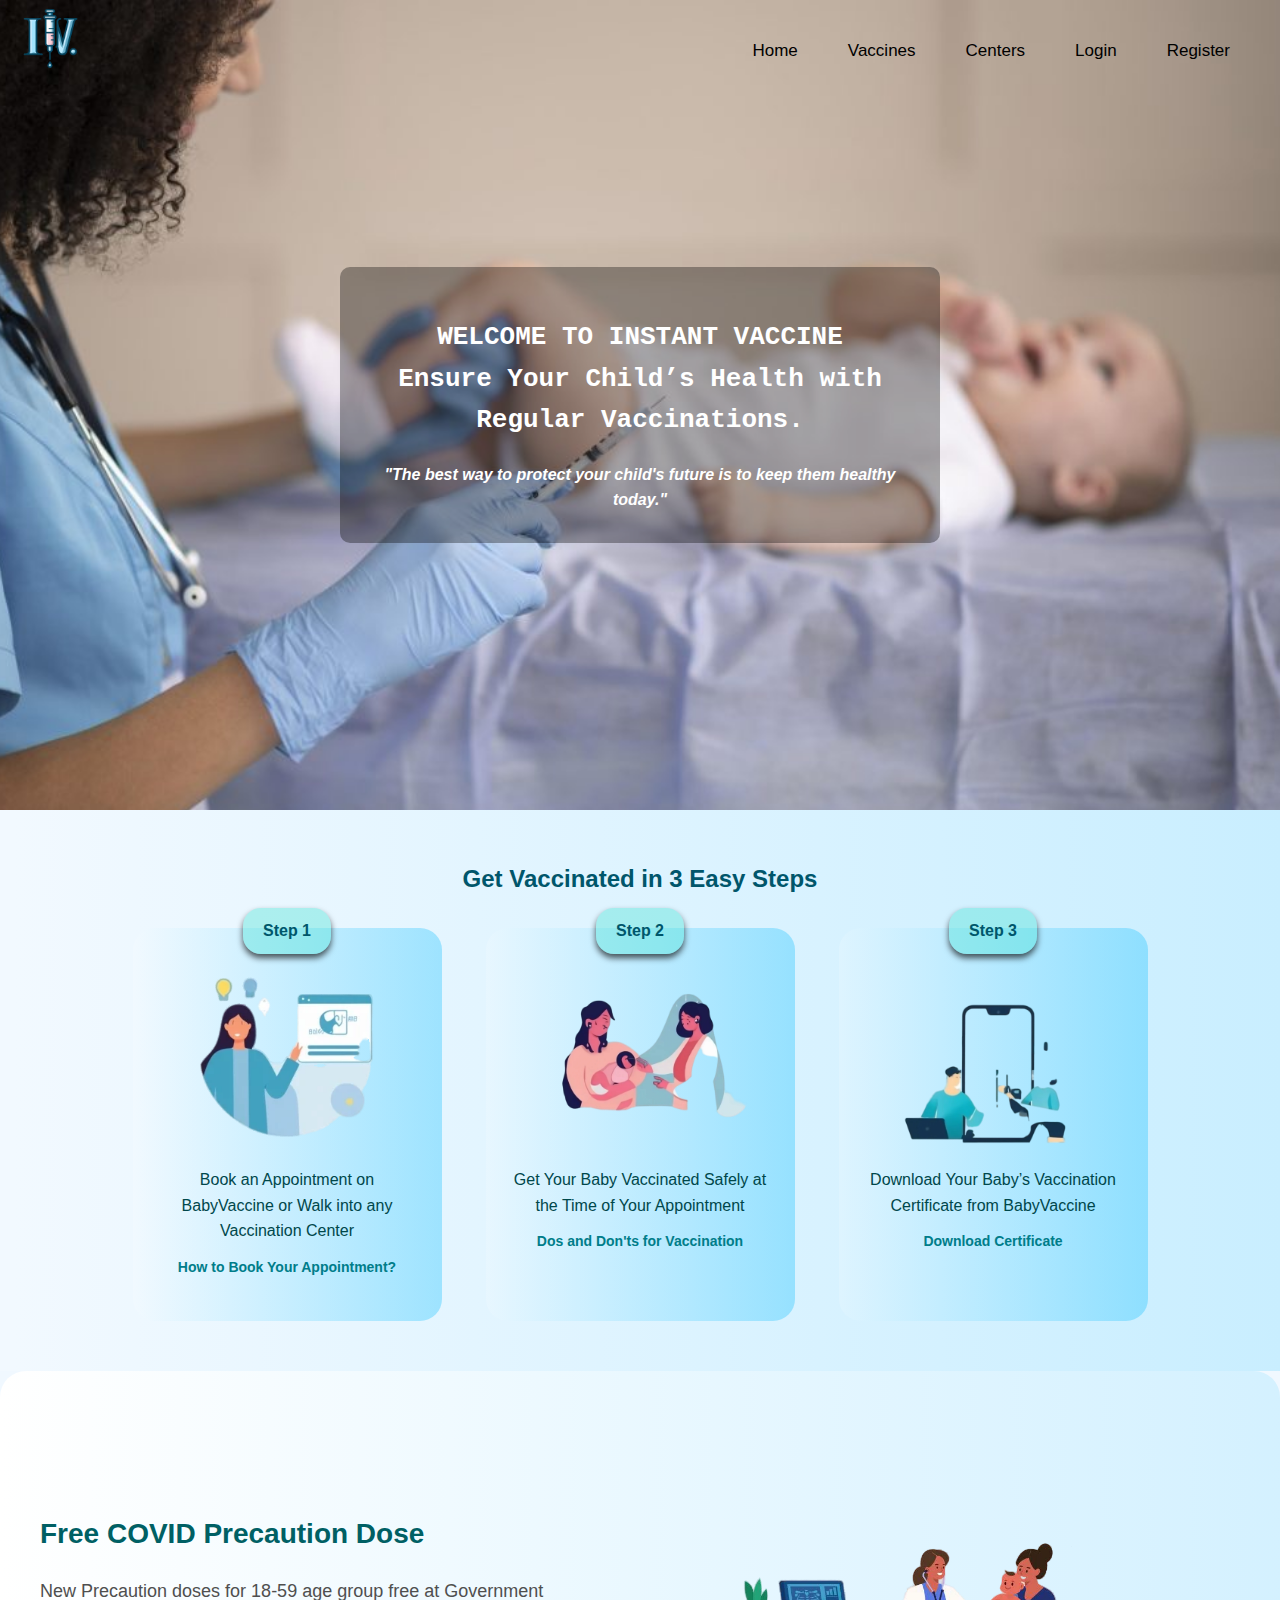
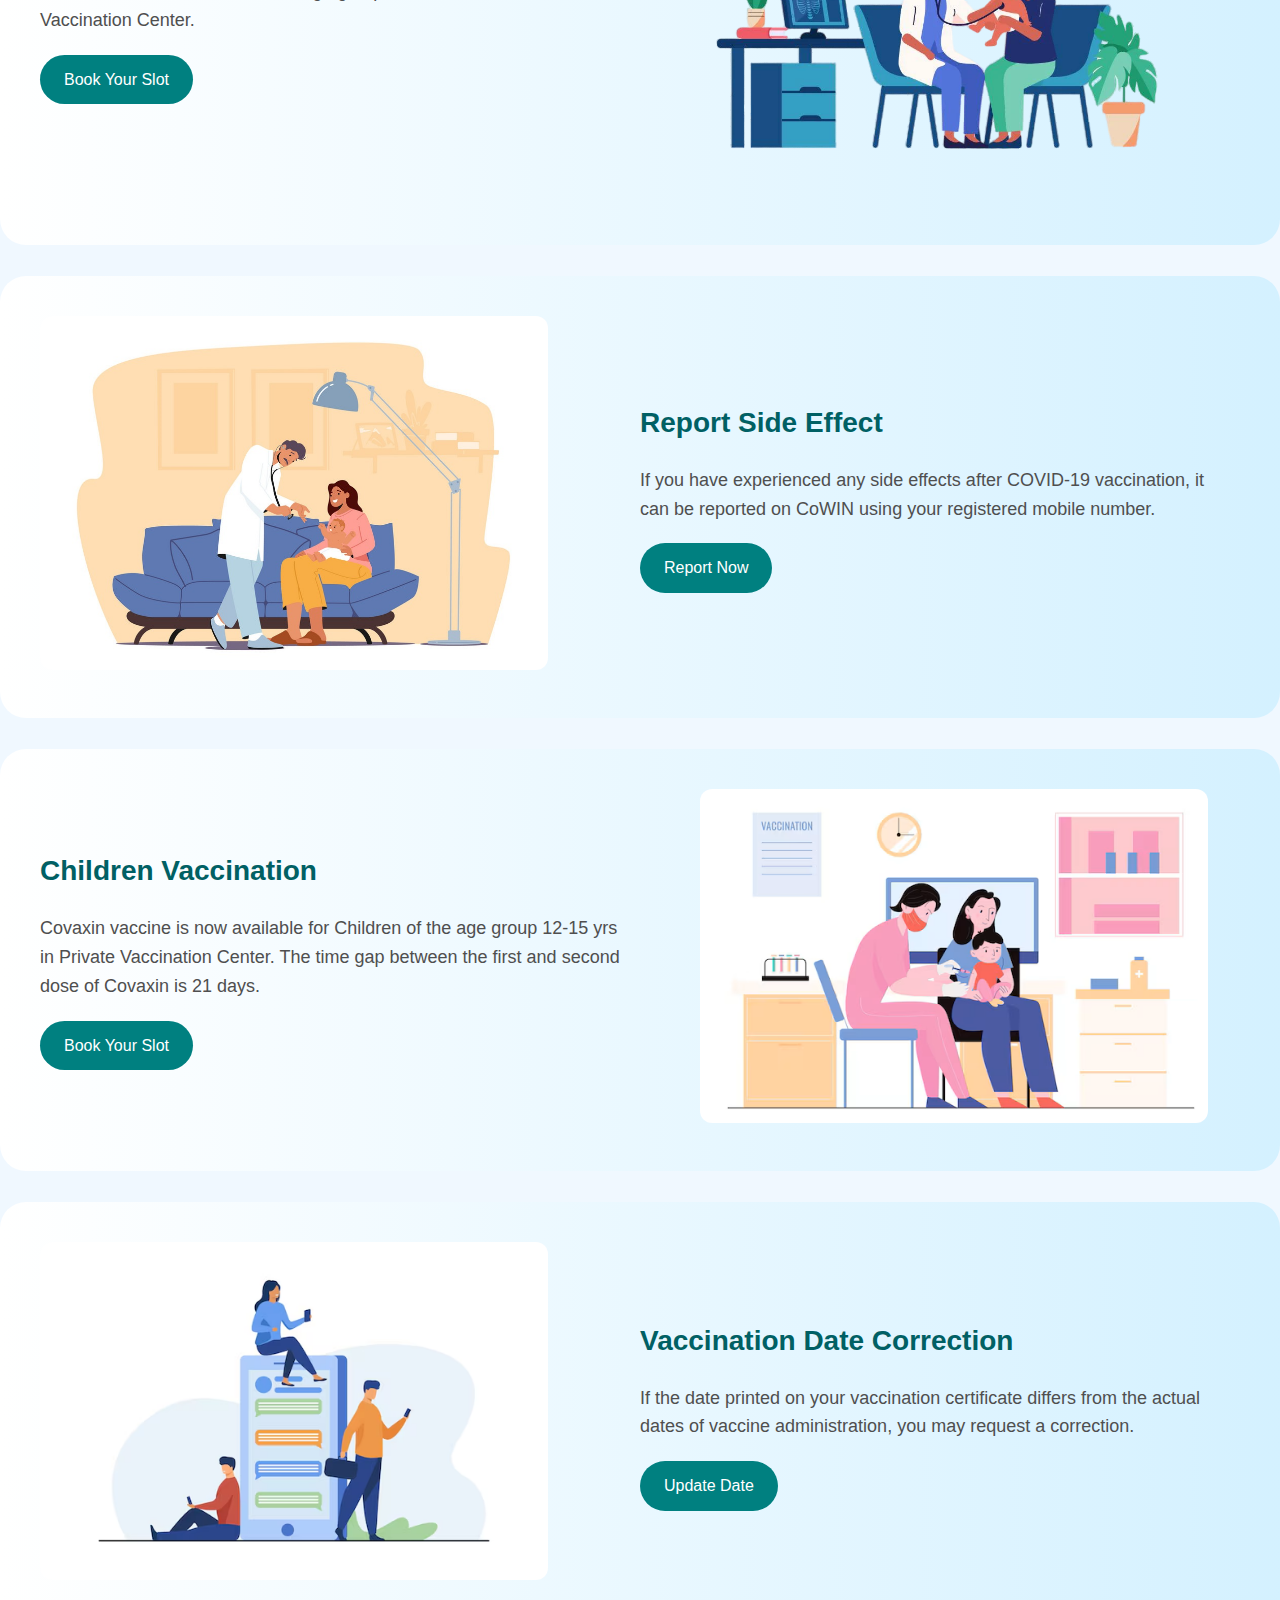
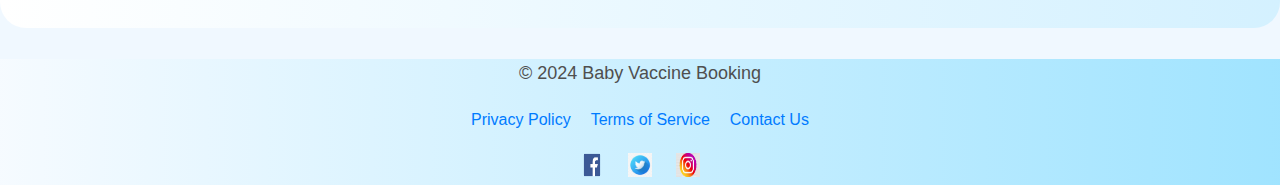
<file: admin/index.html>
<!DOCTYPE html>
<html lang="en">
<head>
    <meta charset="UTF-8">
    <meta name="viewport" content="width=device-width, initial-scale=1.0">
    <title>home</title>
    <link rel="stylesheet" href="index.css">
</head>
<body>

<!-- Navigation Bar -->
<header>
    <nav class="navbar">
        <img src="l1.png" alt="Menu" class="logo">
        <ul>
            <li><a href="#home">Home</a></li>
            <li><a href="http://localhost/project/admin/view_vaccine.php">Vaccines</a></li>
            <li><a href="http://localhost/project/health_center/viewcenter.php">Centers</a></li>
            <li>
                <a href="http://localhost/project/parant/p_login.php">Login</a> </li>
                <li><a href="http://localhost/project/parant/registration.php">Register</a></li>              
        </ul>
    </nav>
</header>

<!-- Main Section -->

<section id="home" class="hero">
    <div class="hero-content">
        <h2>WELCOME TO INSTANT VACCINE<br>Ensure Your Child’s Health with Regular Vaccinations.</h2>
        <p>"The best way to protect your child's future is to keep them healthy today."</p>
    </div>
</section>
    <section class="vaccination-steps">
        <h2>Get Vaccinated in 3 Easy Steps</h2>
        <div class="steps-container">
            <!-- Step 1 -->
            <div class="step-box">
                <div class="step-header">
                    <span class="step-number">Step 1</span>
                </div>
                <img src="z2.png" alt="Step 1" class="step-img">
                <div class="step-content">
                    <p>Book an Appointment on BabyVaccine or Walk into any Vaccination Center</p>
                </div>
                <a href="#" class="learn-more">How to Book Your Appointment?</a>
            </div>
            <!-- Step 2 -->
            <div class="step-box">
                <div class="step-header">
                    <span class="step-number">Step 2</span>
                </div>
                <img src="z4.png" alt="Step 2" class="step-img">
                <div class="step-content">
                    <p>Get Your Baby Vaccinated Safely at the Time of Your Appointment</p>
                </div>
                <a href="#" class="learn-more">Dos and Don'ts for Vaccination</a>
            </div>
    
            <!-- Step 3 -->
            <div class="step-box">
                <div class="step-header">
                    <span class="step-number">Step 3</span>
                </div>
                <img src="z5.png" alt="Step 3" class="step-img">
                <div class="step-content">
                    <p>Download Your Baby’s Vaccination Certificate from BabyVaccine</p>
                </div>
                <a href="#" class="learn-more">Download Certificate</a>
            </div>
        </div>
    </section>
    

 

    <!-- Precaution Dose -->
    <section class="section precaution-dose">
        <div class="content-wrapper">
            <div class="content">
                <h2>Free COVID Precaution Dose</h2>
                <p>New Precaution doses for 18-59 age group free at Government Vaccination Center.</p>
                <a href="#" class="btn-primary">Book Your Slot</a>
            </div>
            <div class="illustration">
                <img src="j.png" alt="Precaution Dose Illustration">
            </div>
        </div>
    </section>
    
    <section class="section report-side-effect">
        <div class="side-effect">
            <div class="illustration">
                <img src="e2.jpg" alt="Report Side Effect Illustration">
            </div>
            <div class="content">
                <h2>Report Side Effect</h2>
                <p>If you have experienced any side effects after COVID-19 vaccination, it can be reported on CoWIN using your registered mobile number.</p>
                <a href="#" class="btn-primary">Report Now</a>
            </div>

        </div>
    </section>
    
    <section class="section children-vaccination">
        <div class="content-wrapper">
            <div class="content">
                <h2>Children Vaccination</h2>
                <p>Covaxin vaccine is now available for Children of the age group 12-15 yrs in Private Vaccination Center. The time gap between the first and second dose of Covaxin is 21 days.</p>
                <a href="#" class="btn-primary">Book Your Slot</a>
            </div>
            <div class="illustration">
                <img src="v1.png" alt="Children Vaccination Illustration">
            </div>
        </div>
    </section>
    
    <section class="section vaccination-date-correction">
        <div class="content-wrapper">
            <div class="illustration">
                <img src="e4.avif" alt="Vaccination Date Correction Illustration">
            </div>
            <div class="content">
                <h2>Vaccination Date Correction</h2>
                <p>If the date printed on your vaccination certificate differs from the actual dates of vaccine administration, you may request a correction.</p>
                <a href="#" class="btn-primary">Update Date</a>
            </div>

        </div>
    </section>
    
    <footer>
        <div class="footer-content">
            <p>&copy; 2024 Baby Vaccine Booking</p>
            <ul class="footer-links">
                <li><a href="#">Privacy Policy</a></li>
                <li><a href="#">Terms of Service</a></li>
                <li><a href="#">Contact Us</a></li>
            </ul>
            <div class="social-media">
                <a href="#"><img src="face.png" alt="Facebook"></a>
                <a href="#"><img src="twitter.png" alt="Twitter"></a>
                <a href="#"><img src="insta.jpg" alt="Instagram"></a>
            </div>
        </div>
    </footer>
    

</body>
</html>
</file>
<file: admin/index.css>
* {
    margin: 0;
    padding: 0;
    box-sizing: border-box;
}

body {
    font-family: Arial, sans-serif;
    background-color: #f7f7f7;
    color: #333;
    line-height: 1.6;
    margin: 0;
}


nav {
    background-color: #f7f7f700;
    padding: 20px;
    display: flex;
    justify-content: space-between;
    align-items: center;
}

nav ul {
    list-style: none;
    display: flex;
    gap: 20px;
}

nav ul li a {
    color: #000000;
    text-decoration: none;
    font-size: 15px;
    padding: 8px 0px;
    font-weight: 555;
}
.navbar {
    position: absolute; 
    top: 0;
    left: 0;
    width: 100%;
    display: flex;
    justify-content: space-between;
    align-items: center;
    padding: 20px 50px;
    z-index: 10;
}
.logo {
    margin-top: -28px;
    width: auto;
    height: 90px;
    margin-left: -45px;
    color: rgb(0, 0, 0);
    font-size: 24px;
}

.navbar ul {
    display: flex;
    list-style: none;
}

.navbar ul li {
    margin-left: 30px;
}

.navbar ul li a {
    color: #000000;
    text-decoration: none;
    font-size: 17px;
    padding: 8px 0px;
    transition: color 0.3s; 
    font-weight: 500;
}

.navbar ul li a:hover {
    color: #282ea7;
}


.hero {
    background: url('h2.avif') no-repeat center center fixed;
    height: 90vh;
    background-size: cover;
    display: flex;
    justify-content: center;
    align-items: center;
    color: white;
    text-align: center;
    position: relative;
}

.hero-content {
    max-width: 600px;
    background-color: rgba(0, 0, 0, 0.329);
    padding: 30px;
    border-radius: 10px; 
}

.hero h2 {
    font-weight: bold;
    font-size: 26px;
    color: white; /* Text color set to white */
    margin-top: 20px; /* Adjusted for better spacing */
    font-family: monospace;
}

.hero p {
    font-size: 16px;
    color: white; /* Text color set to white */
    font-style: italic;
    font-weight: bold;
    margin-bottom: 0;
}

.info-section {
    padding: 50px 20px;
    background-color: white;
    text-align: center;
}

.info-grid {
    display: flex;
    justify-content: center;
    gap: 20px;
}

.info-item {
    background-color: #f9f9f9;
    padding: 20px;
    border-radius: 10px;
    width: 200px;
}


.center-search-section {
    text-align: center;
    padding: 50px 20px;
    max-width: 900px;
    margin: 0 auto;
    background-color: white;
    border-radius: 8px;
    box-shadow: 0 4px 8px rgba(0, 0, 0, 0.1);
}

.tab-options {
    display: flex;
    justify-content: center;
    margin: 20px 0;
}

.tab {
    margin: 0 10px;
    padding: 10px 20px;
    color: #007bff;
    font-weight: bold;
    cursor: pointer;
    border-bottom: 2px solid transparent;
}

.tab.active {
    border-bottom: 2px solid #007bff;
}

.search-container {
    display: flex;
    justify-content: center;
    gap: 20px;
    margin-bottom: 30px;
}

.search-container .dropdown, .search-container .search-btn {
    padding: 10px;
    font-size: 16px;
}

.search-container .dropdown {
    width: 200px;
    border: 1px solid #ccc;
    border-radius: 4px;
}

.search-container .search-btn {
    background-color: #007bff;
    color: white;
    border: none;
    border-radius: 4px;
    cursor: pointer;
}

.search-container .search-btn:hover {
    background-color: #0056b3;
}

/* Vaccination Steps */
.vaccination-steps {
    text-align: center;
    padding: 50px 20px;
    background: linear-gradient(to right, #ffffff29, rgba(9, 189, 255, 0.167));
}

.vaccination-steps h2 {
    font-size: 24px;
    margin-bottom: 30px;
    color: #00566b;
}

.steps-container {
    display: flex;
    justify-content: center;
    gap: 44px;
}

.step-box {
    background-color: #fff;
    border-radius: 22px;
    background: linear-gradient(to right, #ffffff29, rgba(9, 189, 255, 0.322));
    width: 309px;
    height: 393px;
    padding: 20px;
    position: relative;

}

.step-header {
    position: absolute;
    top: -20px;
    left: 50%;
    transform: translateX(-50%);
    background-color: #fff;
    padding: 10px 20px;
    border-radius: 18px;
    box-shadow: 0 4px 6px rgb(0 0 0 / 66%);
    color: #00566b;
    font-weight: bold;
    background-color: #40e0d05e;
}

.step-img {
    max-width: 91%;
    height: 55%;
    margin: 13px 0;
    margin-top: 4px;

}

.step-content p {
    font-size: 16px;
    margin-bottom: 10px;
    color: #00474b;
    font-weight: 500;
}

.learn-more {
    color: #007d8a;
    text-decoration: none;
    font-weight: bold;
    font-size: 14px;
}

.learn-more:hover {
    text-decoration: underline;
}




body {
    font-family: Arial, sans-serif;
    background-color: #f0f8ff;
    margin: 0;
    padding: 0;
}

.section {
    padding: 40px;
    background: linear-gradient(to right, #ffffff, rgba(9, 189, 255, 0.121));
    margin-bottom: 31px;
    border-radius: 26px;
    display: flex;
    justify-content: center;
}

.content-wrapper {
    max-width: 1200px;
    display: flex;
    justify-content: space-between;
    align-items: center;
    gap: 30px; 
}
.side-effect{
        max-width: 1200px;
    display: flex;
    justify-content: space-between;
    align-items: center;
    gap: 30px; 
}

.content {
    width: 50%; 
    padding-right: 20px; 
}

h2 {
    font-size: 28px;
    color: #006064;
    margin-bottom: 20px;
}

p {
    font-size: 18px;
    color: #4f4f4f;
    margin-bottom: 20px;
}

.btn-primary {
    display: inline-block;
    padding: 12px 24px;
    background-color: #008080;
    color: #fff;
    text-decoration: none;
    border-radius: 25px;
    transition: background-color 0.3s ease;
}

.btn-primary:hover {
    background-color: #004d40;
}

.illustration {
    width: 45%;
}

.illustration img {
    width: 94%;
    border-radius: 12px;
    object-fit: cover;
}


@media screen and (max-width: 768px) {
    .content-wrapper {
        flex-direction: column;
        text-align: center;
    }

    .content, .illustration {
        width: 100%;
        margin-bottom: 20px;
    }

    .illustration img {
        width: 80%;
        margin: 0 auto;
    }
}



footer {
    background: linear-gradient(to right, #ffffff63, rgba(9, 189, 255, 0.347));
    color: #333; 
    text-align: center;
    padding: 0px 0px;
}

.footer-content {
    max-width: 1200px;
    margin: 0 auto;
}

.footer-links {
    list-style: none;
    padding: 0;
    margin: 10px 0 20px;
    display: flex;
    justify-content: center;
    gap: 20px;
}

.footer-links li {
    display: inline;
}

.footer-links a {
    text-decoration: none;
    color: #007bff;
    transition: color 0.3s ease;
}

.footer-links a:hover {
    color: #004085; 
}

.social-media {
    margin-top: 15px;
}

.social-media a {
    margin: 0 10px;
    display: inline-block;
}

.social-media img {
    width: 24px;
    height: 24px;
    transition: transform 0.3s ease;
}

.social-media a:hover img {
    transform: scale(1.2); 
}


@media (max-width: 768px) {
    .steps-container,
    .partners-container,
    .info-grid {
        flex-direction: column;
        align-items: center;
    }

    .step, .info-item {
        width: 100%;
    }
}
</file>
